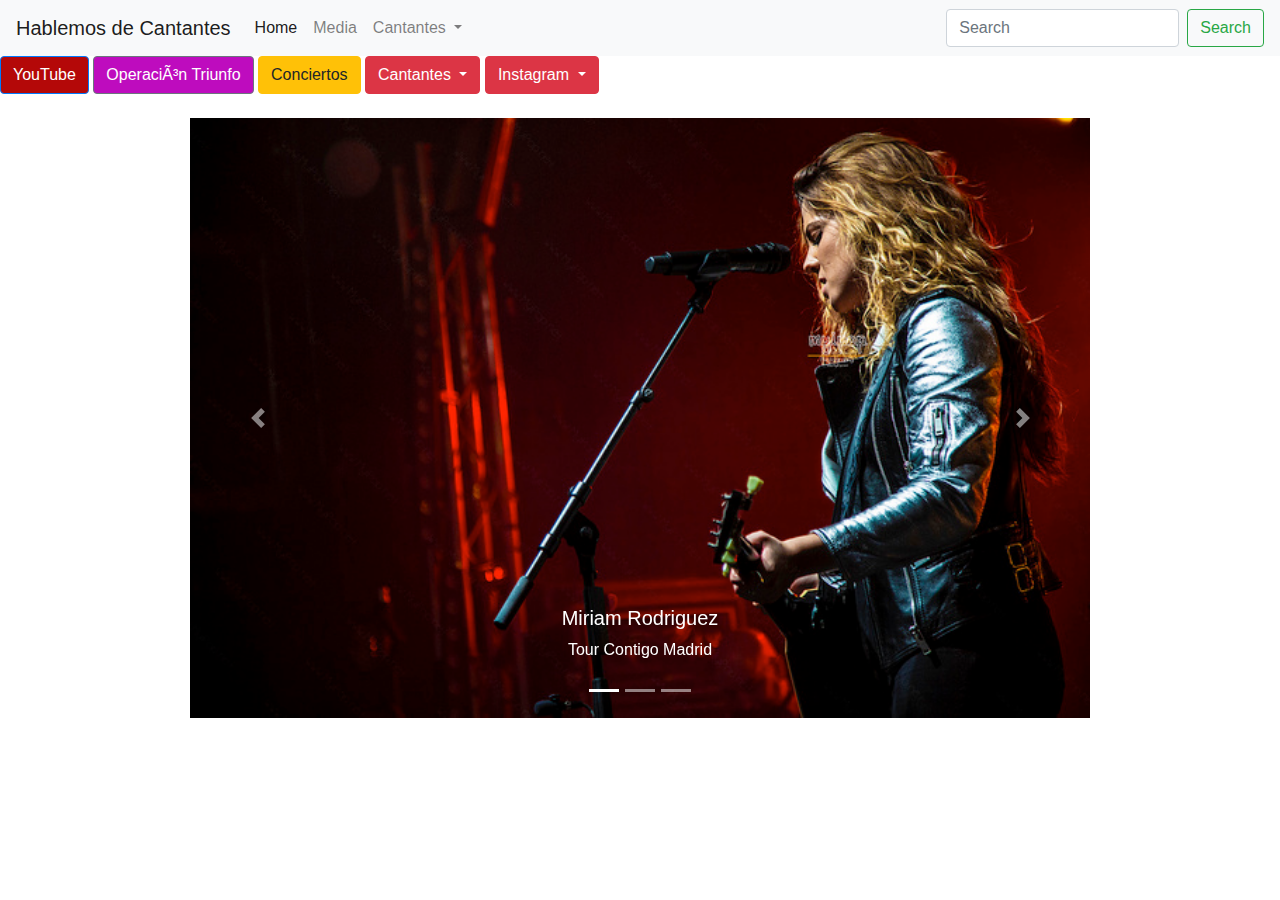
<file: index.html>
<!DOCTYPE html>
<html lang="es">
    <head>
            <link rel="stylesheet" href="https://stackpath.bootstrapcdn.com/bootstrap/4.3.1/css/bootstrap.min.css" integrity="sha384-ggOyR0iXCbMQv3Xipma34MD+dH/1fQ784/j6cY/iJTQUOhcWr7x9JvoRxT2MZw1T" crossorigin="anonymous">
            <script src="https://code.jquery.com/jquery-3.3.1.slim.min.js" integrity="sha384-q8i/X+965DzO0rT7abK41JStQIAqVgRVzpbzo5smXKp4YfRvH+8abtTE1Pi6jizo" crossorigin="anonymous"></script>
            <script src="https://cdnjs.cloudflare.com/ajax/libs/popper.js/1.14.7/umd/popper.min.js" integrity="sha384-UO2eT0CpHqdSJQ6hJty5KVphtPhzWj9WO1clHTMGa3JDZwrnQq4sF86dIHNDz0W1" crossorigin="anonymous"></script>
            <script src="https://stackpath.bootstrapcdn.com/bootstrap/4.3.1/js/bootstrap.min.js" integrity="sha384-JjSmVgyd0p3pXB1rRibZUAYoIIy6OrQ6VrjIEaFf/nJGzIxFDsf4x0xIM+B07jRM" crossorigin="anonymous"></script>
            <!---tildes--->
        <meta http-equiv="content-type content=text/html";jcharset="UTF-8"/>
        <title>Hablemos de Cantantes</title>
        <!--CSS-->
        <link rel="stylesheet" href="style.css"/>
    </head>
    <body class="fondo">
            <!--menú-->
            <nav class="navbar navbar-expand-lg navbar-light bg-light">
                    <a class="navbar-brand" href="index.html">Hablemos de Cantantes</a>
                    <button class="navbar-toggler" type="button" data-toggle="collapse" data-target="#navbarSupportedContent" aria-controls="navbarSupportedContent" aria-expanded="false" aria-label="Toggle navigation">
                      <span class="navbar-toggler-icon"></span>
                    </button>
                  
                    <div class="collapse navbar-collapse" id="navbarSupportedContent">
                      <ul class="navbar-nav mr-auto">
                        <li class="nav-item active">
                          <a class="nav-link" href="index.html">Home <span class="sr-only">(current)</span></a>
                        </li>
                        <li class="nav-item">
                          <a class="nav-link" href="media.html">Media</a>
                        </li>
                        <li class="nav-item dropdown">
                          <a class="nav-link dropdown-toggle" href="#" id="navbarDropdown" role="button" data-toggle="dropdown" aria-haspopup="true" aria-expanded="false">
                            Cantantes
                          </a>
                          <div class="dropdown-menu" aria-labelledby="navbarDropdown">
                            <a class="dropdown-item" href="billieeilish.html">Billie Eilish</a>
                            <a class="dropdown-item" href="miriam.html">Miriam Rodriguez</a>
                            <a class="dropdown-item" href="natalialacunza.html">Natalia Lacunza</a>
                          </div>
                        </li>
                        <li class="nav-item">
                          <a class="nav-link disabled" href="#" tabindex="-1" aria-disabled="true"></a>
                        </li>
                      </ul>
                      <form class="form-inline my-2 my-lg-0">
                        <input class="form-control mr-sm-2" type="search" placeholder="Search" aria-label="Search">
                        <button class="btn btn-outline-success my-2 my-sm-0" type="submit">Search</button>
                      </form>
                    </div>
                  </nav>

                <!--botones-->
                <a href="https://www.youtube.com/?gl=ES&hl=es" class="btn btn-primary">YouTube</a>
                <a href="https://www.youtube.com/channel/UCc1sAhdaLjfJi11X1awO-yg" class="btn btn-secondary">Operación Triunfo</a>
                <a href="conciertos.html"  class="btn btn-warning">Conciertos</a>
                <!-- Example single danger button -->
                <div class="btn-group">
                        <button type="button" class="btn btn-danger dropdown-toggle" data-toggle="dropdown" aria-haspopup="true" aria-expanded="false">
                          Cantantes
                        </button>
                        <div class="dropdown-menu">
                          <a class="dropdown-item" href="billieeilish.html">Billie Eilish</a>
                          <a class="dropdown-item" href="miriam.html">Miriam Rodriguez</a>
                          <a class="dropdown-item" href="natalialacunza.html">Natalia Lacunza</a>
                        </div>
                      </div>
                <!-- Example single danger button -->
                <div class="btn-group">
                  <button type="button" class="btn btn-danger dropdown-toggle" data-toggle="dropdown" aria-haspopup="true" aria-expanded="false">
                  Instagram
                  </button>
                  <div class="dropdown-menu">
                    <a class="dropdown-item" href="https://www.instagram.com/billieeilish/">Billie Eilish</a>
                    <a class="dropdown-item" href="https://www.instagram.com/miriamrmusic_/?hl=es">Miriam Rodriguez</a>
                    <a class="dropdown-item" href="https://www.instagram.com/natalia.ot2018/?hl=es">Natalia Lacunza</a>
                  </div>
                </div>
                <br>
                <br>        
                <!--carrusel-->
                </div>
                <div class="bd-example">
                        <div id="carouselExampleCaptions" class="carousel slide" data-ride="carousel">
                          <ol class="carousel-indicators">
                            <li data-target="#carouselExampleCaptions" data-slide-to="0" class="active"></li>
                            <li data-target="#carouselExampleCaptions" data-slide-to="1"></li>
                            <li data-target="#carouselExampleCaptions" data-slide-to="2"></li>
                          </ol>
                          <div class="carousel-inner">
                            <div class="carousel-item active">
                              <img src="Guitarra.jpg" class="d-block w-100" alt="Miriam">
                              <div class="carousel-caption d-none d-md-block">
                                <h5>Miriam Rodriguez</h5>
                                <p>Tour Contigo Madrid</p>
                              </div>
                            </div>
                            <div class="carousel-item">
                              <img src="Billie3.jpg" class="d-block w-100" alt="billie">
                              <div class="carousel-caption d-none d-md-block">
                                <h5>Billie Eilish</h5>
                                <p>Festival Coachella 2019</p>
                              </div>
                            </div>
                            <div class="carousel-item">
                              <img src="Natalia.jpg" class="d-block w-100" alt="Natalia">
                              <div class="carousel-caption d-none d-md-block">
                                <h5>Natalia Lacunza</h5>
                                <p>Operación Triunfo "Bang Bang" Gala 11</p>
                              </div>
                            </div>
                          </div>
                          <a class="carousel-control-prev" href="#carouselExampleCaptions" role="button" data-slide="prev">
                            <span class="carousel-control-prev-icon" aria-hidden="true"></span>
                            <span class="sr-only">Previous</span>
                          </a>
                          <a class="carousel-control-next" href="#carouselExampleCaptions" role="button" data-slide="next">
                            <span class="carousel-control-next-icon" aria-hidden="true"></span>
                            <span class="sr-only">Next</span>
                          </a>
                        </div>
                      </div>
                
                      </div>
            </body>
</html>
</file>
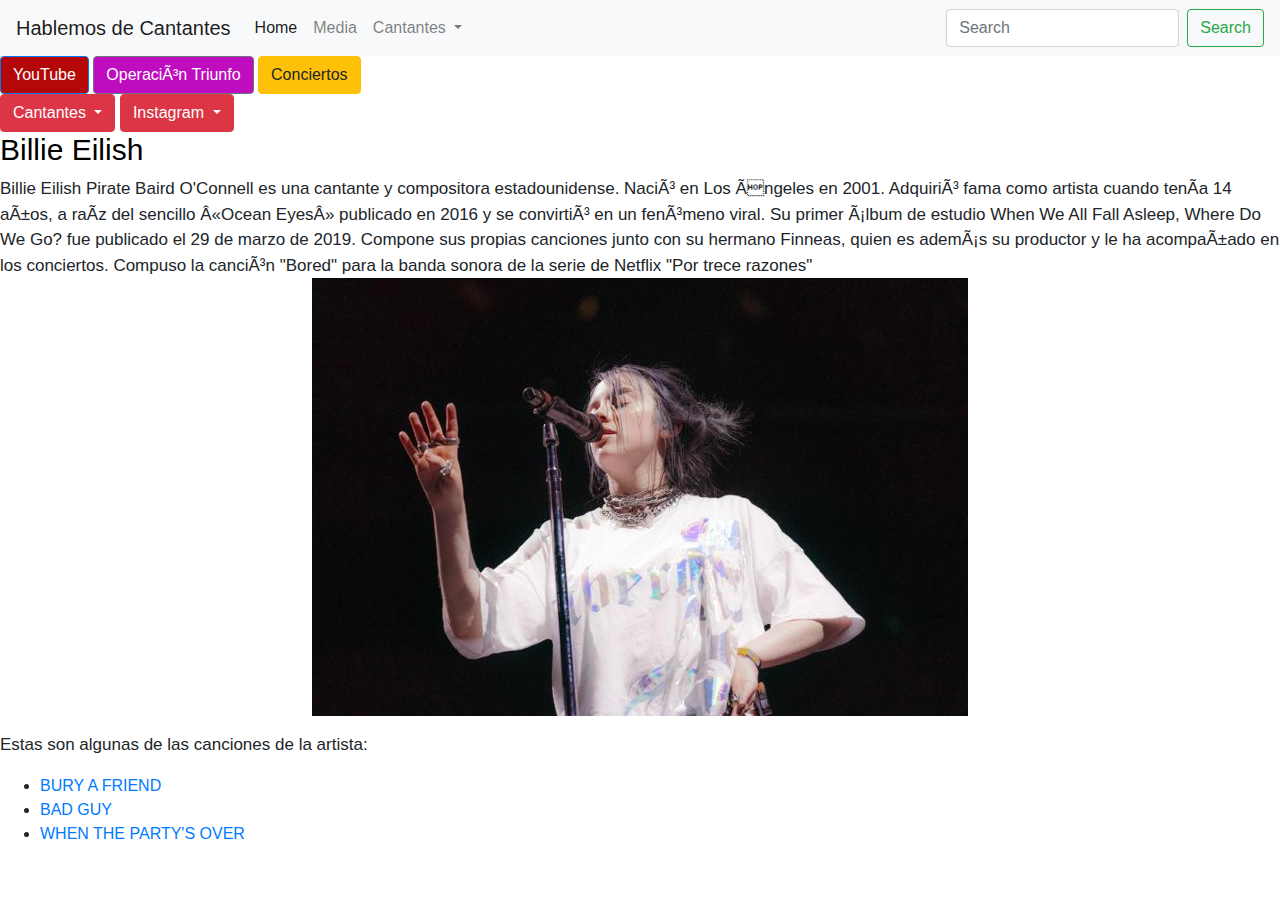
<file: billie.html>
<!DOCTYPE html>
<html lang="es">
    <head>
            <link rel="stylesheet" href="https://stackpath.bootstrapcdn.com/bootstrap/4.3.1/css/bootstrap.min.css" integrity="sha384-ggOyR0iXCbMQv3Xipma34MD+dH/1fQ784/j6cY/iJTQUOhcWr7x9JvoRxT2MZw1T" crossorigin="anonymous">
            <script src="https://code.jquery.com/jquery-3.3.1.slim.min.js" integrity="sha384-q8i/X+965DzO0rT7abK41JStQIAqVgRVzpbzo5smXKp4YfRvH+8abtTE1Pi6jizo" crossorigin="anonymous"></script>
            <script src="https://cdnjs.cloudflare.com/ajax/libs/popper.js/1.14.7/umd/popper.min.js" integrity="sha384-UO2eT0CpHqdSJQ6hJty5KVphtPhzWj9WO1clHTMGa3JDZwrnQq4sF86dIHNDz0W1" crossorigin="anonymous"></script>
            <script src="https://stackpath.bootstrapcdn.com/bootstrap/4.3.1/js/bootstrap.min.js" integrity="sha384-JjSmVgyd0p3pXB1rRibZUAYoIIy6OrQ6VrjIEaFf/nJGzIxFDsf4x0xIM+B07jRM" crossorigin="anonymous"></script>
            <!---tildes--->
        <meta http-equiv="content-type content=text/html";jcharset="UTF-8"/>
        <title>Hablemos de Cantantes</title>
        <!--CSS-->
        <link rel="stylesheet" href="style.css"/>
    </head>
    <body class="fondo">
            <nav class="navbar navbar-expand-lg navbar-light bg-light">
                    <a class="navbar-brand" href="index.html">Hablemos de Cantantes</a>
                    <button class="navbar-toggler" type="button" data-toggle="collapse" data-target="#navbarSupportedContent" aria-controls="navbarSupportedContent" aria-expanded="false" aria-label="Toggle navigation">
                      <span class="navbar-toggler-icon"></span>
                    </button>
                  
                    <div class="collapse navbar-collapse" id="navbarSupportedContent">
                      <ul class="navbar-nav mr-auto">
                        <li class="nav-item active">
                          <a class="nav-link" href="index.html">Home <span class="sr-only">(current)</span></a>
                        </li>
                        <li class="nav-item">
                          <a class="nav-link" href="media.html">Media</a>
                        </li>
                        <li class="nav-item dropdown">
                          <a class="nav-link dropdown-toggle" href="#" id="navbarDropdown" role="button" data-toggle="dropdown" aria-haspopup="true" aria-expanded="false">
                            Cantantes
                          </a>
                          <div class="dropdown-menu" aria-labelledby="navbarDropdown">
                            <a class="dropdown-item" href="billie.html">Billie Eilish</a>
                            <a class="dropdown-item" href="miriamrodriguez.html">Miriam Rodriguez</a>
                            <a class="dropdown-item" href="natalialacunza.html">Natalia Lacunza</a>
                          </div>
                        </li>
                        <li class="nav-item">
                          <a class="nav-link disabled" href="#" tabindex="-1" aria-disabled="true"></a>
                        </li>
                      </ul>
                      <form class="form-inline my-2 my-lg-0">
                        <input class="form-control mr-sm-2" type="search" placeholder="Search" aria-label="Search">
                        <button class="btn btn-outline-success my-2 my-sm-0" type="submit">Search</button>
                      </form>
                    </div>
                  </nav>

                <!--botones-->
                <div  class="botones">
                <a href="https://www.youtube.com/?gl=ES&hl=es" class="btn btn-primary">YouTube</a>
                <a href="https://www.youtube.com/channel/UCc1sAhdaLjfJi11X1awO-yg"class="btn btn-secondary">Operación Triunfo</a>
                <a href="conciertos.html"  class="btn btn-warning">Conciertos</a>
                </div> 
                         <!-- Example single danger button -->
<div class="btn-group">
    <button type="button" class="btn btn-danger dropdown-toggle" data-toggle="dropdown" aria-haspopup="true" aria-expanded="false">
      Cantantes
    </button>
    <div class="dropdown-menu">
      <a class="dropdown-item" href="billie.html">Billie Eilish</a>
      <a class="dropdown-item" href="miriamrodriguez.html">Miriam Rodriguez</a>
      <a class="dropdown-item" href="natalialacunza.html">Natalia Lacunza</a>
      <div class="dropdown-divider"></div>
      <a class="dropdown-item" href="#">Separated link</a>
    </div>
  </div>
                     <!-- Example single danger button -->
<div class="btn-group">
    <button type="button" class="btn btn-danger dropdown-toggle" data-toggle="dropdown" aria-haspopup="true" aria-expanded="false">
     Instagram
    </button>
    <div class="dropdown-menu">
      <a class="dropdown-item" href="https://www.instagram.com/billieeilish/">Billie Eilish</a>
      <a class="dropdown-item" href="https://www.instagram.com/miriamrmusic_/?hl=es">Miriam Rodriguez</a>
      <a class="dropdown-item" href="https://www.instagram.com/natalia.ot2018/?hl=es">Natalia Lacunza</a>
      <div class="dropdown-divider"></div>
      <a class="dropdown-item" href="#">Separated link</a>
    </div>
  </div>
                
        <!--subtítulo-->
        <h2 id="nombreb">Billie Eilish</h2>
        <p id="biografiab">Billie Eilish Pirate Baird O'Connell es una cantante y compositora estadounidense. Nació en Los Ángeles en 2001. Adquirió fama como artista cuando tenía 14 años, a raíz del sencillo «Ocean Eyes» publicado en 2016 y se convirtió en un fenómeno viral. Su primer álbum de estudio When We All Fall Asleep, Where Do We Go? fue publicado el 29 de marzo de 2019. Compone sus propias canciones junto con su hermano Finneas, quien es además su productor y le ha acompañado en los conciertos. Compuso la canción "Bored" para la banda sonora de la serie de Netflix "Por trece razones"
        <img id="fotob" src= "Billie3.jpg" alt= "foto">
        <!--texto-->
        <p id="textob"> Estas son algunas de las canciones de la artista:</p>
        <!--lista y enlaces-->
        <div class="listab">
            <ul> 
                <li><a href="https://www.youtube.com/watch?v=HUHC9tYz8ik">BURY A FRIEND</a></li>
                <li><a href="https://www.youtube.com/watch?v=DyDfgMOUjCI">BAD GUY</a></li>
                <li><a href="https://www.youtube.com/watch?v=pbMwTqkKSps">WHEN THE PARTY'S OVER</a></li>
            </ul>
            </div>
        
        
    </body>
</html>
</file>
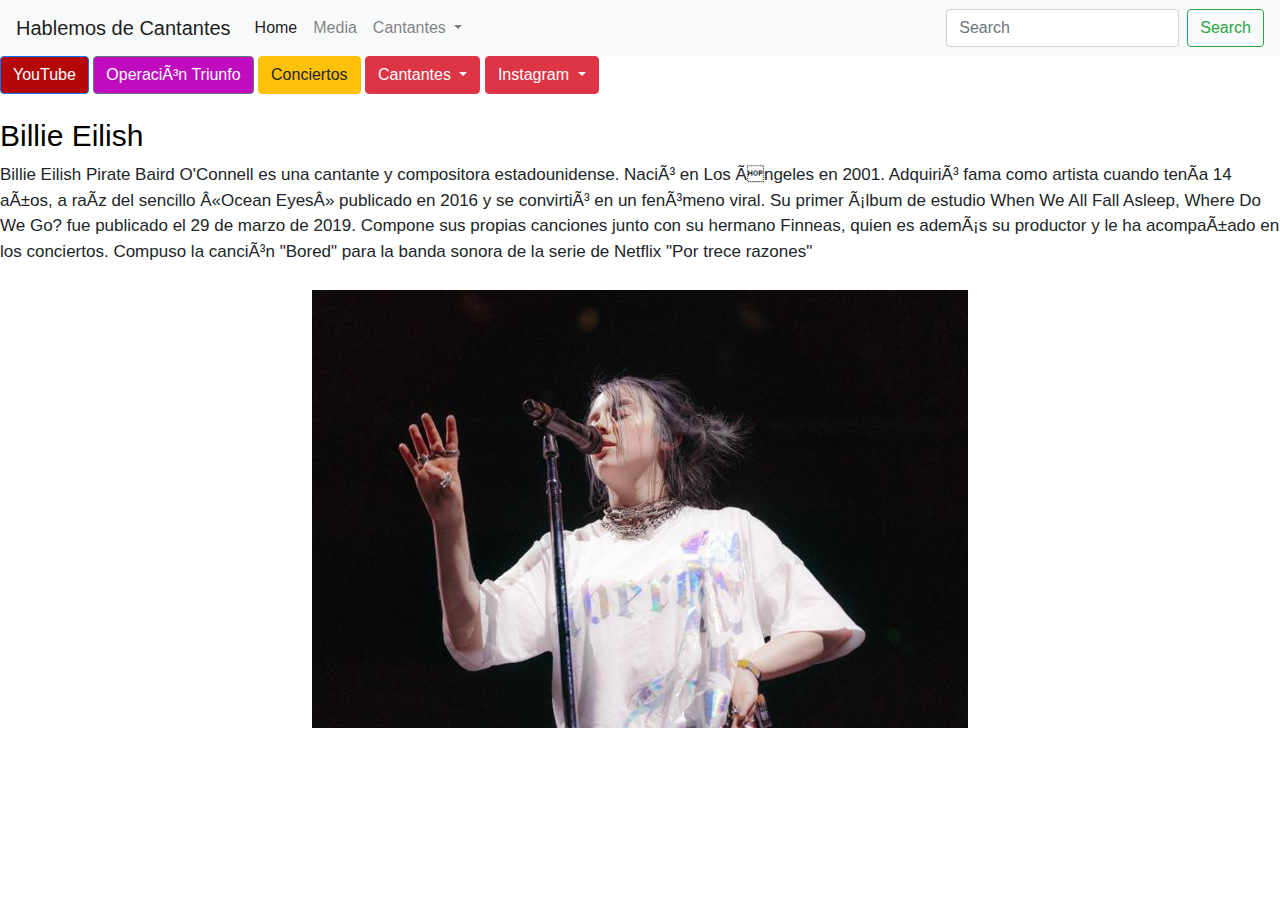
<file: billieeilish.html>
<!DOCTYPE html>
<html lang="es">
    <head>
            <link rel="stylesheet" href="https://stackpath.bootstrapcdn.com/bootstrap/4.3.1/css/bootstrap.min.css" integrity="sha384-ggOyR0iXCbMQv3Xipma34MD+dH/1fQ784/j6cY/iJTQUOhcWr7x9JvoRxT2MZw1T" crossorigin="anonymous">
            <script src="https://code.jquery.com/jquery-3.3.1.slim.min.js" integrity="sha384-q8i/X+965DzO0rT7abK41JStQIAqVgRVzpbzo5smXKp4YfRvH+8abtTE1Pi6jizo" crossorigin="anonymous"></script>
            <script src="https://cdnjs.cloudflare.com/ajax/libs/popper.js/1.14.7/umd/popper.min.js" integrity="sha384-UO2eT0CpHqdSJQ6hJty5KVphtPhzWj9WO1clHTMGa3JDZwrnQq4sF86dIHNDz0W1" crossorigin="anonymous"></script>
            <script src="https://stackpath.bootstrapcdn.com/bootstrap/4.3.1/js/bootstrap.min.js" integrity="sha384-JjSmVgyd0p3pXB1rRibZUAYoIIy6OrQ6VrjIEaFf/nJGzIxFDsf4x0xIM+B07jRM" crossorigin="anonymous"></script>
            <!---tildes--->
        <meta http-equiv="content-type content=text/html";jcharset="UTF-8"/>
        <title>Hablemos de Cantantes</title>
        <!--CSS-->
        <link rel="stylesheet" href="style.css"/>
    </head>
    <body class="fondo">
            <!--menú-->
            <nav class="navbar navbar-expand-lg navbar-light bg-light">
                    <a class="navbar-brand" href="index.html">Hablemos de Cantantes</a>
                    <button class="navbar-toggler" type="button" data-toggle="collapse" data-target="#navbarSupportedContent" aria-controls="navbarSupportedContent" aria-expanded="false" aria-label="Toggle navigation">
                      <span class="navbar-toggler-icon"></span>
                    </button>
                  
                    <div class="collapse navbar-collapse" id="navbarSupportedContent">
                      <ul class="navbar-nav mr-auto">
                        <li class="nav-item active">
                          <a class="nav-link" href="index.html">Home <span class="sr-only">(current)</span></a>
                        </li>
                        <li class="nav-item">
                          <a class="nav-link" href="media.html">Media</a>
                        </li>
                        <li class="nav-item dropdown">
                          <a class="nav-link dropdown-toggle" href="#" id="navbarDropdown" role="button" data-toggle="dropdown" aria-haspopup="true" aria-expanded="false">
                            Cantantes
                          </a>
                          <div class="dropdown-menu" aria-labelledby="navbarDropdown">
                            <a class="dropdown-item" href="billieeilish.html">Billie Eilish</a>
                            <a class="dropdown-item" href="miriam.html">Miriam Rodriguez</a>
                            <a class="dropdown-item" href="natalialacunza.html">Natalia Lacunza</a>
                          </div>
                        </li>
                        <li class="nav-item">
                          <a class="nav-link disabled" href="#" tabindex="-1" aria-disabled="true"></a>
                        </li>
                      </ul>
                      <form class="form-inline my-2 my-lg-0">
                        <input class="form-control mr-sm-2" type="search" placeholder="Search" aria-label="Search">
                        <button class="btn btn-outline-success my-2 my-sm-0" type="submit">Search</button>
                      </form>
                    </div>
                  </nav>

                <!--botones-->
                <a href="https://www.youtube.com/?gl=ES&hl=es" class="btn btn-primary">YouTube</a>
                <a href="https://www.youtube.com/channel/UCc1sAhdaLjfJi11X1awO-yg" class="btn btn-secondary">Operación Triunfo</a>
                <a href="conciertos.html"  class="btn btn-warning">Conciertos</a>
                <!-- Example single danger button -->
                <div class="btn-group">
                        <button type="button" class="btn btn-danger dropdown-toggle" data-toggle="dropdown" aria-haspopup="true" aria-expanded="false">
                          Cantantes
                        </button>
                        <div class="dropdown-menu">
                          <a class="dropdown-item" href="billieeilish.html">Billie Eilish</a>
                          <a class="dropdown-item" href="miriam.html">Miriam Rodriguez</a>
                          <a class="dropdown-item" href="natalialacunza.html">Natalia Lacunza</a>
                        </div>
                      </div>
                      <!-- Example single danger button -->
                <div class="btn-group">
                        <button type="button" class="btn btn-danger dropdown-toggle" data-toggle="dropdown" aria-haspopup="true" aria-expanded="false">
                        Instagram
                        </button>
                        <div class="dropdown-menu">
                          <a class="dropdown-item" href="https://www.instagram.com/billieeilish/">Billie Eilish</a>
                          <a class="dropdown-item" href="https://www.instagram.com/miriamrmusic_/?hl=es">Miriam Rodriguez</a>
                          <a class="dropdown-item" href="https://www.instagram.com/natalia.ot2018/?hl=es">Natalia Lacunza</a>
                        </div>
                      </div>
                      <br>
                      <br>
        <!--subtítulo-->
        <h2 id="nombreb">Billie Eilish</h2>
        <p id="biografiab">Billie Eilish Pirate Baird O'Connell es una cantante y compositora estadounidense. Nació en Los Ángeles en 2001. Adquirió fama como artista cuando tenía 14 años, a raíz del sencillo «Ocean Eyes» publicado en 2016 y se convirtió en un fenómeno viral. Su primer álbum de estudio When We All Fall Asleep, Where Do We Go? fue publicado el 29 de marzo de 2019. Compone sus propias canciones junto con su hermano Finneas, quien es además su productor y le ha acompañado en los conciertos. Compuso la canción "Bored" para la banda sonora de la serie de Netflix "Por trece razones"
        <br>
        <br>
          <img id="fotob" src= "Billie3.jpg" alt= "foto">
      
       
       
                
                
                      </div>
            </body>
</html>
</file>
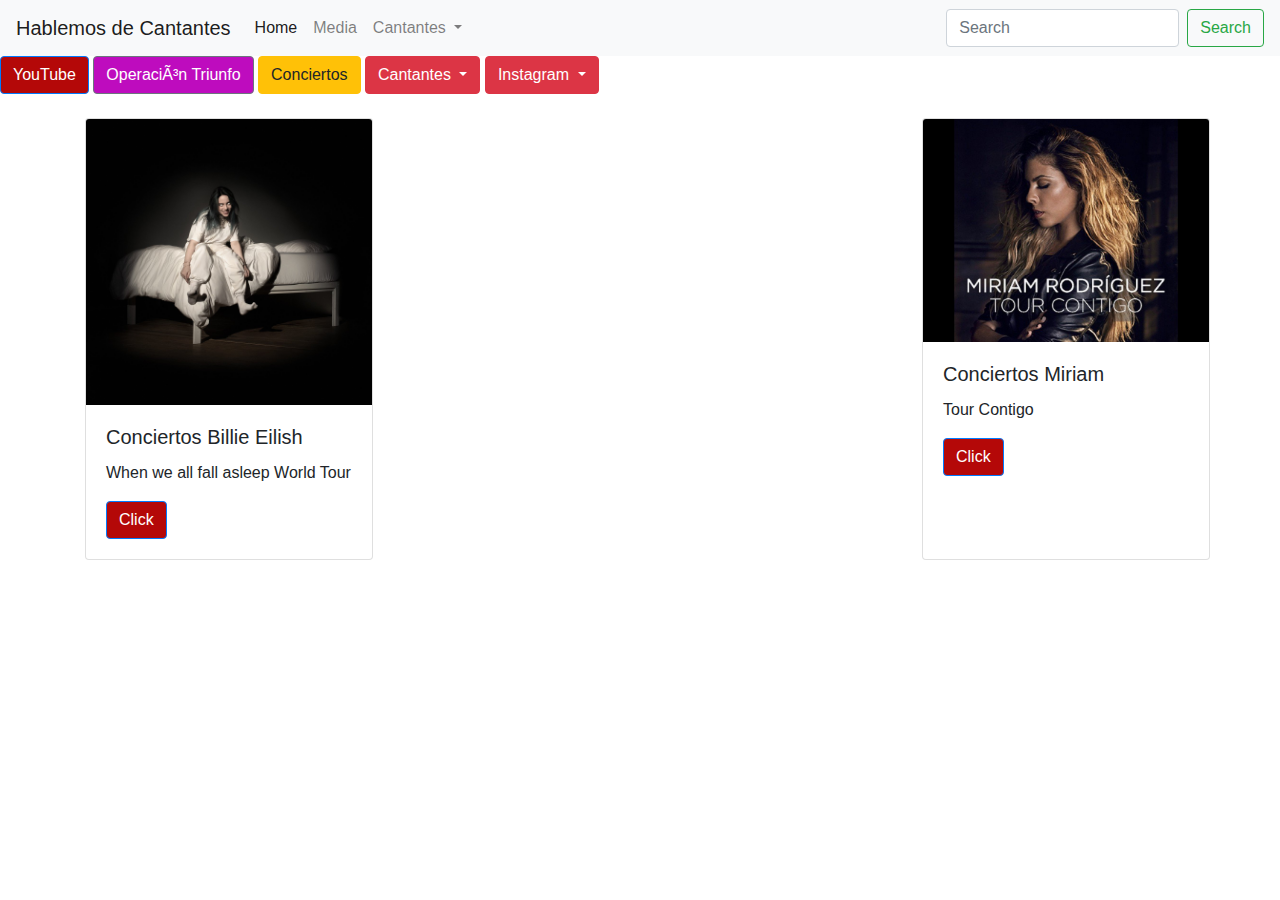
<file: conciertos.html>
<!DOCTYPE html>
<html lang="es">
    <head>
            <link rel="stylesheet" href="https://stackpath.bootstrapcdn.com/bootstrap/4.3.1/css/bootstrap.min.css" integrity="sha384-ggOyR0iXCbMQv3Xipma34MD+dH/1fQ784/j6cY/iJTQUOhcWr7x9JvoRxT2MZw1T" crossorigin="anonymous">
            <script src="https://code.jquery.com/jquery-3.3.1.slim.min.js" integrity="sha384-q8i/X+965DzO0rT7abK41JStQIAqVgRVzpbzo5smXKp4YfRvH+8abtTE1Pi6jizo" crossorigin="anonymous"></script>
            <script src="https://cdnjs.cloudflare.com/ajax/libs/popper.js/1.14.7/umd/popper.min.js" integrity="sha384-UO2eT0CpHqdSJQ6hJty5KVphtPhzWj9WO1clHTMGa3JDZwrnQq4sF86dIHNDz0W1" crossorigin="anonymous"></script>
            <script src="https://stackpath.bootstrapcdn.com/bootstrap/4.3.1/js/bootstrap.min.js" integrity="sha384-JjSmVgyd0p3pXB1rRibZUAYoIIy6OrQ6VrjIEaFf/nJGzIxFDsf4x0xIM+B07jRM" crossorigin="anonymous"></script>
            <!---tildes--->
        <meta http-equiv="content-type content=text/html";jcharset="UTF-8"/>
        <title>Hablemos de Cantantes</title>
        <!--CSS-->
        <link rel="stylesheet" href="style.css"/>
    </head>
    <body class="fondo">
            <!--menú-->
            <nav class="navbar navbar-expand-lg navbar-light bg-light">
                    <a class="navbar-brand" href="index.html">Hablemos de Cantantes</a>
                    <button class="navbar-toggler" type="button" data-toggle="collapse" data-target="#navbarSupportedContent" aria-controls="navbarSupportedContent" aria-expanded="false" aria-label="Toggle navigation">
                      <span class="navbar-toggler-icon"></span>
                    </button>
                  
                    <div class="collapse navbar-collapse" id="navbarSupportedContent">
                      <ul class="navbar-nav mr-auto">
                        <li class="nav-item active">
                          <a class="nav-link" href="index.html">Home <span class="sr-only">(current)</span></a>
                        </li>
                        <li class="nav-item">
                          <a class="nav-link" href="media.html">Media</a>
                        </li>
                        <li class="nav-item dropdown">
                          <a class="nav-link dropdown-toggle" href="#" id="navbarDropdown" role="button" data-toggle="dropdown" aria-haspopup="true" aria-expanded="false">
                            Cantantes
                          </a>
                          <div class="dropdown-menu" aria-labelledby="navbarDropdown">
                            <a class="dropdown-item" href="billieeilish.html">Billie Eilish</a>
                            <a class="dropdown-item" href="miriam.html">Miriam Rodriguez</a>
                            <a class="dropdown-item" href="natalialacunza.html">Natalia Lacunza</a>
                          </div>
                        </li>
                        <li class="nav-item">
                          <a class="nav-link disabled" href="#" tabindex="-1" aria-disabled="true"></a>
                        </li>
                      </ul>
                      <form class="form-inline my-2 my-lg-0">
                        <input class="form-control mr-sm-2" type="search" placeholder="Search" aria-label="Search">
                        <button class="btn btn-outline-success my-2 my-sm-0" type="submit">Search</button>
                      </form>
                    </div>
                  </nav>

                <!--botones-->
                <a href="https://www.youtube.com/?gl=ES&hl=es" class="btn btn-primary">YouTube</a>
                <a href="https://www.youtube.com/channel/UCc1sAhdaLjfJi11X1awO-yg" class="btn btn-secondary">Operación Triunfo</a>
                <a href="conciertos.html"  class="btn btn-warning">Conciertos</a>
                <!-- Example single danger button -->
                <div class="btn-group">
                        <button type="button" class="btn btn-danger dropdown-toggle" data-toggle="dropdown" aria-haspopup="true" aria-expanded="false">
                          Cantantes
                        </button>
                        <div class="dropdown-menu">
                          <a class="dropdown-item" href="billieeilish.html">Billie Eilish</a>
                          <a class="dropdown-item" href="miriam.html">Miriam Rodriguez</a>
                          <a class="dropdown-item" href="natalialacunza.html">Natalia Lacunza</a>
                        </div>
                      </div>
                <!-- Example single danger button -->
                <div class="btn-group">
                        <button type="button" class="btn btn-danger dropdown-toggle" data-toggle="dropdown" aria-haspopup="true" aria-expanded="false">
                        Instagram
                        </button>
                        <div class="dropdown-menu">
                          <a class="dropdown-item" href="https://www.instagram.com/billieeilish/">Billie Eilish</a>
                          <a class="dropdown-item" href="https://www.instagram.com/miriamrmusic_/?hl=es">Miriam Rodriguez</a>
                          <a class="dropdown-item" href="https://www.instagram.com/natalia.ot2018/?hl=es">Natalia Lacunza</a>
                        </div>
                      </div>
         
      <br>
      <br>

      <div class="container">
          <div class="row">

        <div class="col">
          <!--cardBillie-->
          <div class="card" style="width: 18rem;">
            <img src="conciertobillie.jpg" class="card-img-top" alt="Billie Eilish">
            <div class="card-body">
              <h5 class="card-title">Conciertos Billie Eilish</h5>
              <p class="card-text">When we all fall asleep World Tour</p>
              <a href="https://www.stubhub.es/entradas-billie-eilish/performer/100271552/" class="btn btn-primary">Click</a>
            </div>
          </div>
        </div>

        <div class="col"></div>
          <!--cardMiriam-->
          <div class="card" style="width: 18rem;">
              <img src="contigo.jpg" class="card-img-top" alt="Miriam Rodriguez">
              <div class="card-body">
                <h5 class="card-title">Conciertos Miriam</h5>
                <p class="card-text">Tour Contigo</p>
                <a href="#" class="btn btn-primary">Click</a>
              </div>
            </div>
        </div>
            </body>
</html>
</file>
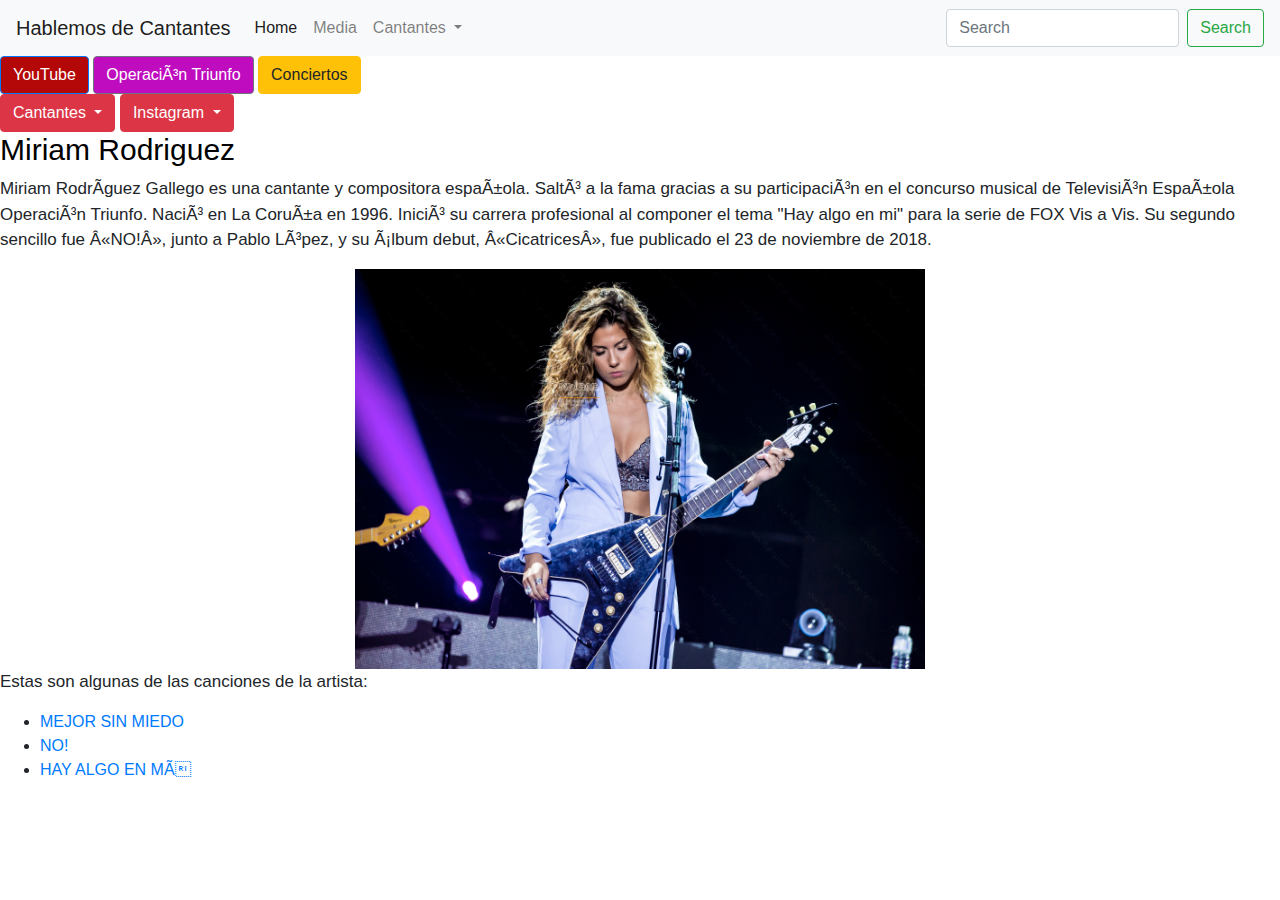
<file: guitarricadelafuente.html>
<!DOCTYPE html>
<html lang="es">
    <head>
            <link rel="stylesheet" href="https://stackpath.bootstrapcdn.com/bootstrap/4.3.1/css/bootstrap.min.css" integrity="sha384-ggOyR0iXCbMQv3Xipma34MD+dH/1fQ784/j6cY/iJTQUOhcWr7x9JvoRxT2MZw1T" crossorigin="anonymous">
            <script src="https://code.jquery.com/jquery-3.3.1.slim.min.js" integrity="sha384-q8i/X+965DzO0rT7abK41JStQIAqVgRVzpbzo5smXKp4YfRvH+8abtTE1Pi6jizo" crossorigin="anonymous"></script>
            <script src="https://cdnjs.cloudflare.com/ajax/libs/popper.js/1.14.7/umd/popper.min.js" integrity="sha384-UO2eT0CpHqdSJQ6hJty5KVphtPhzWj9WO1clHTMGa3JDZwrnQq4sF86dIHNDz0W1" crossorigin="anonymous"></script>
            <script src="https://stackpath.bootstrapcdn.com/bootstrap/4.3.1/js/bootstrap.min.js" integrity="sha384-JjSmVgyd0p3pXB1rRibZUAYoIIy6OrQ6VrjIEaFf/nJGzIxFDsf4x0xIM+B07jRM" crossorigin="anonymous"></script>
            <!---tildes--->
        <meta http-equiv="content-type content=text/html";jcharset="UTF-8"/>
        <title>Hablemos de Cantantes</title>
        <!--CSS-->
        <link rel="stylesheet" href="style.css"/>
    </head>
    <body class="fondo">
          <nav class="navbar navbar-expand-lg navbar-light bg-light">
            <a class="navbar-brand" href="index.html"> Hablemos de Cantantes</a>
            <button class="navbar-toggler" type="button" data-toggle="collapse" data-target="#navbarSupportedContent" aria-controls="navbarSupportedContent" aria-expanded="false" aria-label="Toggle navigation">
              <span class="navbar-toggler-icon"></span>
            </button>
          
            <div class="collapse navbar-collapse" id="navbarSupportedContent">
              <ul class="navbar-nav mr-auto">
                <li class="nav-item active">
                  <a class="nav-link" href="index.html">Home <span class="sr-only">(current)</span></a>
                </li>
                <li class="nav-item">
                  <a class="nav-link" href="media.html">Media</a>
                </li>
                <li class="nav-item dropdown">
                  <a class="nav-link dropdown-toggle" href="#" id="navbarDropdown" role="button" data-toggle="dropdown" aria-haspopup="true" aria-expanded="false">
                    Cantantes
                  </a>
                  <div class="dropdown-menu" aria-labelledby="navbarDropdown">
                    <a class="dropdown-item" href="billie.html">Billie Eilish</a>
                    <a class="dropdown-item" href="miriamrodriguez.html">Miriam Rodriguez</a>
                    <a class="dropdown-item" href="natalialacunza.html">Natalia Lacunza</a>
                  </div>
                </li>
                <li class="nav-item">
                  <a class="nav-link disabled" href="#" tabindex="-1" aria-disabled="true"></a>
                </li>
              </ul>
              <form class="form-inline my-2 my-lg-0">
                <input class="form-control mr-sm-2" type="search" placeholder="Search" aria-label="Search">
                <button class="btn btn-outline-success my-2 my-sm-0" type="submit">Search</button>
              </form>
            </div>
          </nav>
                <!--botones-->
                <div class="botones">
                <a href="https://www.youtube.com/?gl=ES&hl=es" class="btn btn-primary">YouTube</a>
                <a href="https://www.youtube.com/channel/UCc1sAhdaLjfJi11X1awO-yg"class="btn btn-secondary">Operación Triunfo</a>
                <a href="conciertos.html"  class="btn btn-warning">Conciertos</a>
                </div>
                <!-- Example single danger button -->
                <div class="btn-group">
                    <button type="button" class="btn btn-danger dropdown-toggle" data-toggle="dropdown" aria-haspopup="true" aria-expanded="false">
                      Cantantes
                    </button>
                    <div class="dropdown-menu">
                      <a class="dropdown-item" href="billie.html">Billie Eilish</a>
                      <a class="dropdown-item" href="miriamrodriguez.html">Miriam Rodriguez</a>
                      <a class="dropdown-item" href="natalialacunza.html">Natalia Lacunza</a>
                      <div class="dropdown-divider"></div>
                      <a class="dropdown-item" href="#">Separated link</a>
                    </div>
                  </div>
                   <!-- Example single danger button -->
                <div class="btn-group">
                 <button type="button" class="btn btn-danger dropdown-toggle" data-toggle="dropdown" aria-haspopup="true" aria-expanded="false">
                   Instagram
                  </button>
                   <div class="dropdown-menu">
                 <a class="dropdown-item" href="https://www.instagram.com/billieeilish/">Billie Eilish</a>
                 <a class="dropdown-item" href="https://www.instagram.com/miriamrmusic_/?hl=es">Miriam Rodriguez</a>
                <a class="dropdown-item" href="https://www.instagram.com/natalia.ot2018/?hl=es">Natalia Lacunza</a>
               <div class="dropdown-divider"></div>
                 <a class="dropdown-item" href="#">Separated link</a>
                </div>
                </div>
        <!--subtítulo-->
        <h2 id="nombrem">Miriam Rodriguez</h2>
        <!--párrafo-->
        <p id="textom"> Miriam Rodríguez Gallego es una cantante y compositora española. Saltó a la fama gracias a su participación en el concurso musical de Televisión Española Operación Triunfo. Nació en La Coruña en 1996. Inició su carrera profesional al componer el tema "Hay algo en mi" para la serie de FOX Vis a Vis. Su segundo sencillo fue «NO!», junto a Pablo López, y su álbum debut, «Cicatrices», fue publicado el 23 de noviembre de 2018. </p>
        <!--foto-->
        <img id="fotom" src= "miriamdos.jpg" alt= "foto" width="570" height="400">
        <p id="textom"> Estas son algunas de las canciones de la artista:</p>
        <!--enlaces y listas-->
        <div class="listam">
        <ul> 
            <li><a href="https://www.youtube.com/watch?v=8rrh9ziDohA"> MEJOR SIN MIEDO</a></li>
            <li><a href="https://www.youtube.com/watch?v=K4CM5rSmV0c">NO!</a></li>
            <li><a href="https://www.youtube.com/watch?v=4VH3yW4GafQ">HAY ALGO EN MÍ</a></li>
        </ul>
        </div>
        
        
    </body>
</html>
</file>
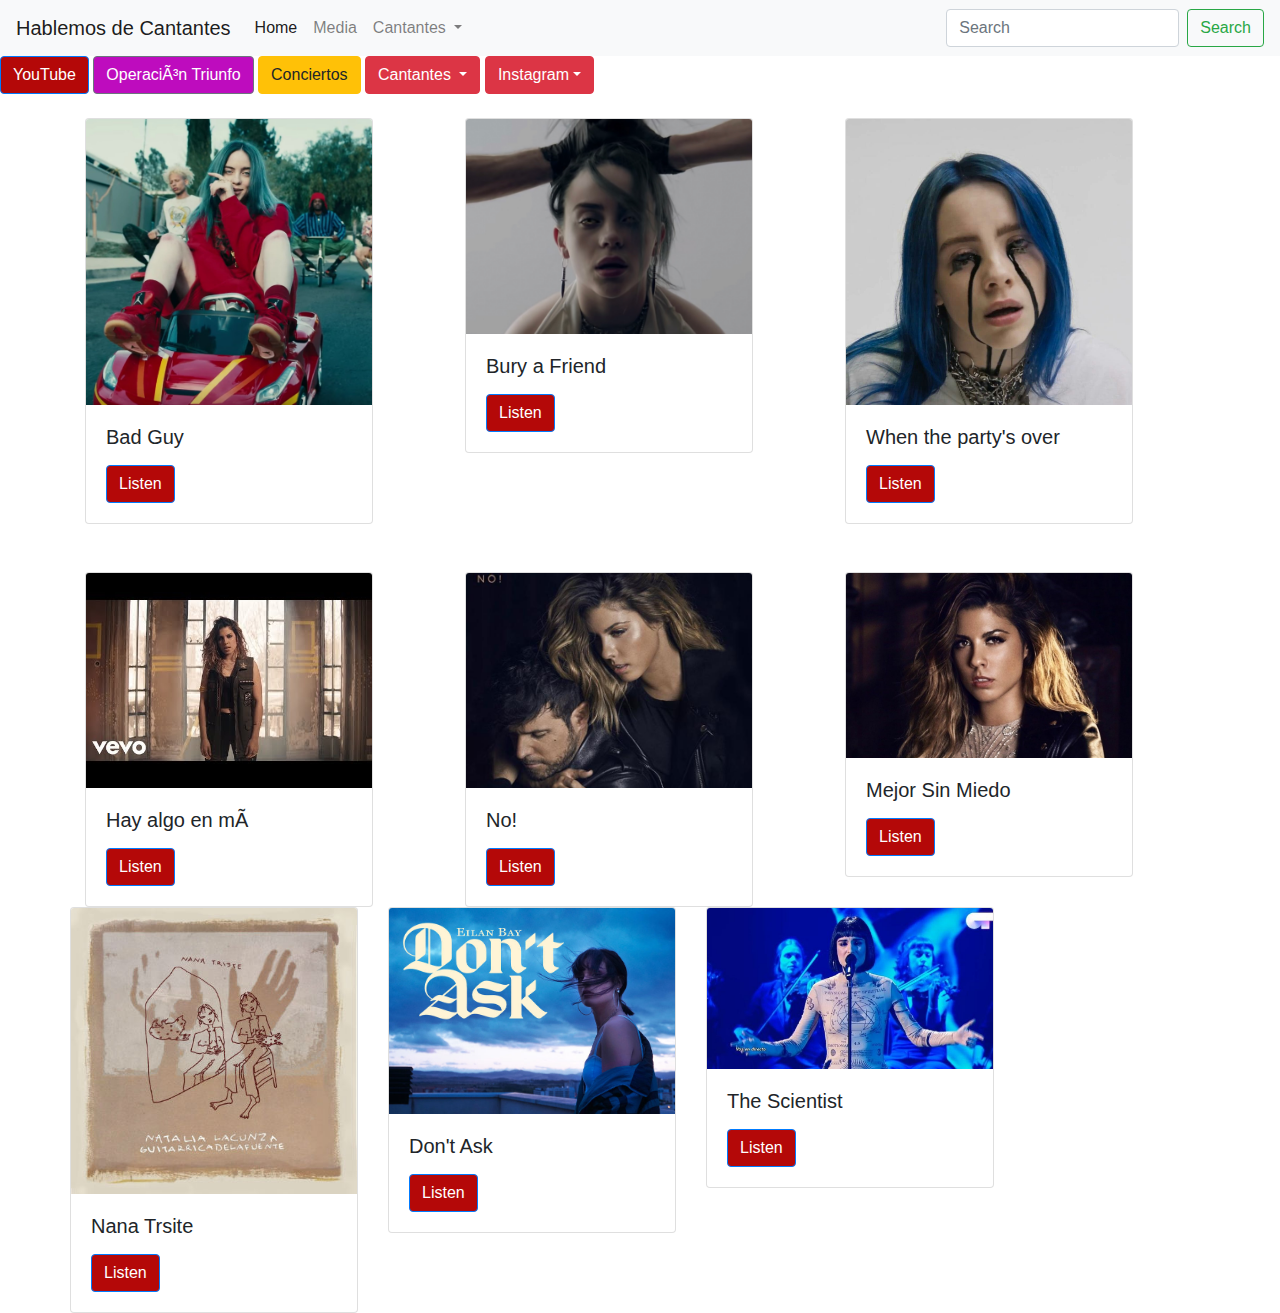
<file: media.html>
<!DOCTYPE html>
<html lang="es">
  <head>
    <link rel="stylesheet" href="https://stackpath.bootstrapcdn.com/bootstrap/4.3.1/css/bootstrap.min.css" integrity="sha384-ggOyR0iXCbMQv3Xipma34MD+dH/1fQ784/j6cY/iJTQUOhcWr7x9JvoRxT2MZw1T" crossorigin="anonymous">
    <script src="https://code.jquery.com/jquery-3.3.1.slim.min.js" integrity="sha384-q8i/X+965DzO0rT7abK41JStQIAqVgRVzpbzo5smXKp4YfRvH+8abtTE1Pi6jizo" crossorigin="anonymous"></script>
    <script src="https://cdnjs.cloudflare.com/ajax/libs/popper.js/1.14.7/umd/popper.min.js" integrity="sha384-UO2eT0CpHqdSJQ6hJty5KVphtPhzWj9WO1clHTMGa3JDZwrnQq4sF86dIHNDz0W1" crossorigin="anonymous"></script>
    <script src="https://stackpath.bootstrapcdn.com/bootstrap/4.3.1/js/bootstrap.min.js" integrity="sha384-JjSmVgyd0p3pXB1rRibZUAYoIIy6OrQ6VrjIEaFf/nJGzIxFDsf4x0xIM+B07jRM" crossorigin="anonymous"></script>
    <!---tildes--->
    <meta http-equiv="content-type content=text/html";jcharset="UTF-8"/>
    <title>Hablemos de Cantantes</title>
    <!--CSS-->
    <link rel="stylesheet" href="style.css"/>
  </head>

  <body class="fondo">
    <!--menú-->
    <nav class="navbar navbar-expand-lg navbar-light bg-light">
      <a class="navbar-brand" href="index.html">Hablemos de Cantantes</a>
      <button class="navbar-toggler" type="button" data-toggle="collapse" data-target="#navbarSupportedContent" aria-controls="navbarSupportedContent" aria-expanded="false" aria-label="Toggle navigation">
        <span class="navbar-toggler-icon"></span>
      </button>

      <div class="collapse navbar-collapse" id="navbarSupportedContent">
        <ul class="navbar-nav mr-auto">
          <li class="nav-item active">
            <a class="nav-link" href="index.html">Home <span class="sr-only">(current)</span></a>
          </li>
          <li class="nav-item">
            <a class="nav-link" href="media.html">Media</a>
          </li>
          <li class="nav-item dropdown">
            <a class="nav-link dropdown-toggle" href="#" id="navbarDropdown" role="button" data-toggle="dropdown" aria-haspopup="true" aria-expanded="false">
          Cantantes
            </a>
            <div class="dropdown-menu" aria-labelledby="navbarDropdown">
              <a class="dropdown-item" href="billieeilish.html">Billie Eilish</a>
              <a class="dropdown-item" href="miriam.html">Miriam Rodriguez</a>
              <a class="dropdown-item" href="natalialacunza.html">Natalia Lacunza</a>
            </div>
          </li>
          <li class="nav-item">
          <a class="nav-link disabled" href="media.html" tabindex="-1" aria-disabled="true"></a>
          </li>
        </ul>
        <form class="form-inline my-2 my-lg-0">
          <input class="form-control mr-sm-2" type="search" placeholder="Search" aria-label="Search">
          <button class="btn btn-outline-success my-2 my-sm-0" type="submit">Search</button>
        </form>
      </div>
    </nav>

      <!--botones-->
      <a href="https://www.youtube.com/?gl=ES&hl=es" class="btn btn-primary">YouTube</a>
      <a href="https://www.youtube.com/channel/UCc1sAhdaLjfJi11X1awO-yg" class="btn btn-secondary">Operación Triunfo</a>
      <a href="conciertos.html"  class="btn btn-warning">Conciertos</a>
      <!-- Example single danger button -->
      <div class="btn-group">
        <button type="button" class="btn btn-danger dropdown-toggle" data-toggle="dropdown" aria-haspopup="true" aria-expanded="false">
        Cantantes
        </button>
        <div class="dropdown-menu">
          <a class="dropdown-item" href="billieeilish.html">Billie Eilish</a>
          <a class="dropdown-item" href="miriam.html">Miriam Rodriguez</a>
          <a class="dropdown-item" href="natalialacunza.html">Natalia Lacunza</a>
          </div>
        </div>
        <!-- Example single danger button -->
        <div class="btn-group">
          <button type="button" class="btn btn-danger dropdown-toggle" data-toggle="dropdown" aria-haspopup="true" aria-expanded="false">Instagram</button>
          <div class="dropdown-menu">
            <a class="dropdown-item" href="https://www.instagram.com/billieeilish/">Billie Eilish</a>
            <a class="dropdown-item" href="https://www.instagram.com/miriamrmusic_/?hl=es">Miriam Rodriguez</a>
            <a class="dropdown-item" href="https://www.instagram.com/natalia.ot2018/?hl=es">Natalia Lacunza</a>
          </div>
        </div>
          <br>
          <br>
        <div class="container">
          <div class="row">

            <div class="col">
              <!--cardBillie-->
              <div class="card" style="width: 18rem;">
                <img src="bad guy.jpg" class="card-img-top" alt="Billie Eilish">
                <div class="card-body">
                  <h5 class="card-title">Bad Guy</h5>
                  <p class="card-text"></p>
                  <a href="https://www.youtube.com/watch?v=DyDfgMOUjCI" class="btn btn-primary">Listen</a>
                </div>
              </div>
            </div>

            <div class="col">
              <!--cardBillie-->
              <div class="card" style="width: 18rem;">
                <img src="friend.jpg" class="card-img-top" alt="Billie Eilish">
                <div class="card-body">
                  <h5 class="card-title">Bury a Friend</h5>
                  <p class="card-text"></p>
                  <a href="https://www.youtube.com/watch?v=HUHC9tYz8ik" class="btn btn-primary">Listen</a>
                </div>
              </div>
            </div>

            <div class="col">
              <!--cardBillie-->
              <div class="card" style="width: 18rem;">
                <img src="party.jpg" class="card-img-top" alt="Billie Eilish">
                  <div class="card-body">
                    <h5 class="card-title">When the party's over</h5>
                    <p class="card-text"></p>
                    <a href="https://www.youtube.com/watch?v=pbMwTqkKSps" class="btn btn-primary">Listen</a>
                  </div>
              </div>
            </div>

          </div>

          <br>
          <br>

          <div class="row">

            <div class="col">
              <!--cardMiriam-->
              <div class="card" style="width: 18rem;">
                <img src="algo.jpg" class="card-img-top" alt="...">
                <div class="card-body">
                  <h5 class="card-title">Hay algo en mí</h5>
                  <p class="card-text"></p>
                  <a href="https://www.youtube.com/watch?v=4VH3yW4GafQ" class="btn btn-primary">Listen</a>
                </div>
              </div>
            </div>

          
            <div class="col">
              <!--cardMiriam-->
              <div class="card" style="width: 18rem;">
                <img src="no.jpg" class="card-img-top" alt="Miriam Rodriguez">
                <div class="card-body">
                  <h5 class="card-title">No!</h5>
                  <p class="card-text"></p>
                  <a href="https://www.youtube.com/watch?v=K4CM5rSmV0c" class="btn btn-primary">Listen</a>
                </div>
              </div>
            </div>
            
            <div class="col">
            <!--cardMiriam-->
              <div class="card" style="width: 18rem;">
                  <img src="sinmiedo.jpg" class="card-img-top" alt="Miriam Rodriguez">
                  <div class="card-body">
                    <h5 class="card-title">Mejor Sin Miedo</h5>
                    <p class="card-text"></p>
                    <a href="https://www.youtube.com/watch?v=8rrh9ziDohA" class="btn btn-primary">Listen</a>
                  </div>
              </div>
            </div> 
            
            <br>
            <br>
            
          <div class="row">

          <div class="col">
          <!--cardNatalia-->
            <div class="card" style="width: 18rem;">
              <img src="nanatriste.jpg" class="card-img-top" alt="...">
              <div class="card-body">
                <h5 class="card-title">Nana Trsite</h5>
                <p class="card-text"></p>
                <a href="https://www.youtube.com/watch?v=roeMwMi66C8" class="btn btn-primary">Listen</a>
              </div>
            </div>
          </div>

        
          <div class="col">
            <!--cardNatalia-->
            <div class="card" style="width: 18rem;">
              <img src="ask.jpg" class="card-img-top" alt="">
              <div class="card-body">
                <h5 class="card-title">Don't Ask</h5>
                <p class="card-text"></p>
                <a href="https://www.youtube.com/watch?v=4XMGePLopuQ" class="btn btn-primary">Listen</a>
              </div>
            </div>
          </div>
          
          <div class="col">
          <!--cardNatalia-->
            <div class="card" style="width: 18rem;">
                <img src="science.jpg" class="card-img-top" alt="">
                <div class="card-body">
                  <h5 class="card-title">The Scientist</h5>
                  <p class="card-text"></p>
                  <a href="https://www.youtube.com/watch?v=5QCWU1umKII" class="btn btn-primary">Listen</a>
                </div>
            </div>
          </div> 

          </div>
        </div>
  </body>
</html>
</file>
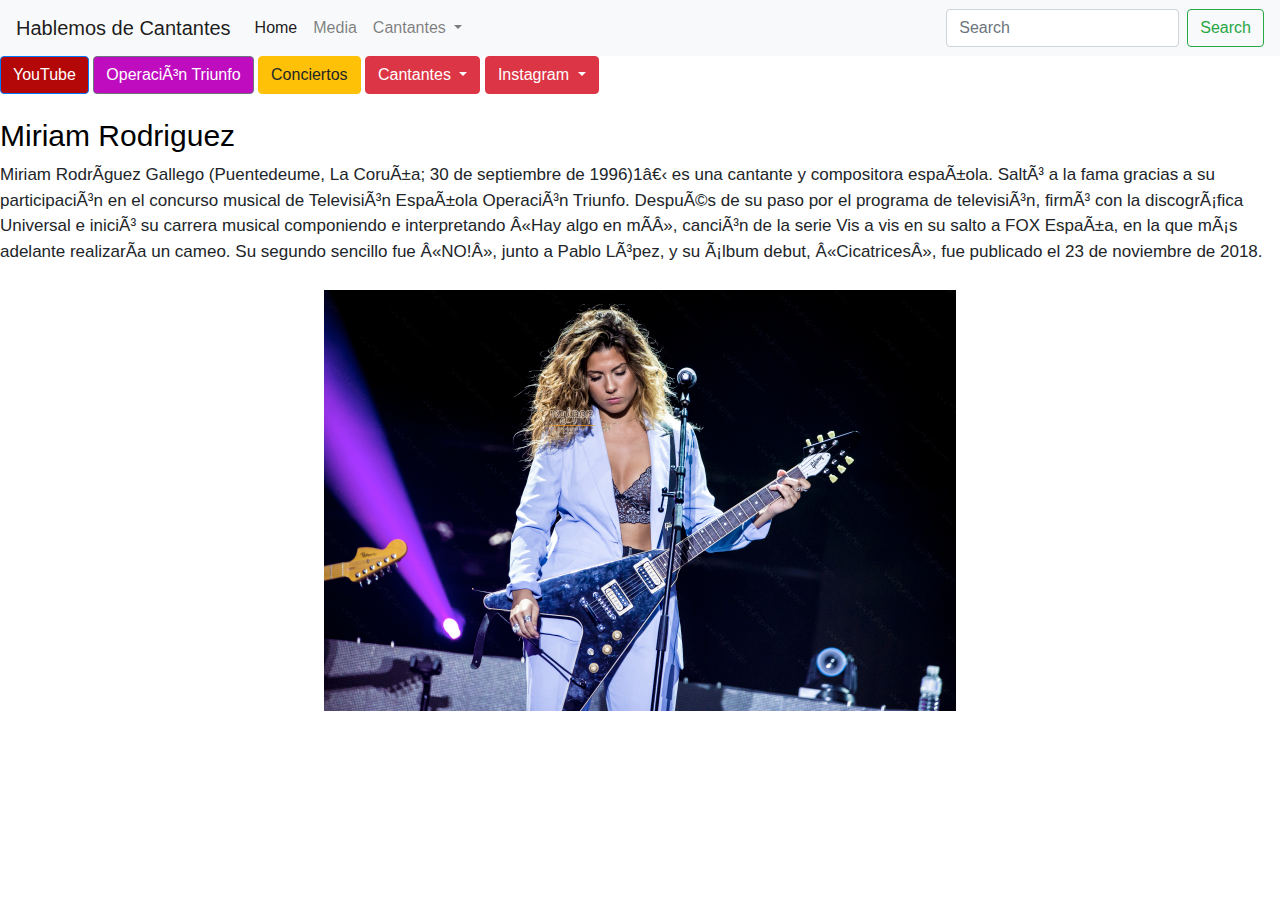
<file: miriam.html>
<!DOCTYPE html>
<html lang="es">
    <head>
            <link rel="stylesheet" href="https://stackpath.bootstrapcdn.com/bootstrap/4.3.1/css/bootstrap.min.css" integrity="sha384-ggOyR0iXCbMQv3Xipma34MD+dH/1fQ784/j6cY/iJTQUOhcWr7x9JvoRxT2MZw1T" crossorigin="anonymous">
            <script src="https://code.jquery.com/jquery-3.3.1.slim.min.js" integrity="sha384-q8i/X+965DzO0rT7abK41JStQIAqVgRVzpbzo5smXKp4YfRvH+8abtTE1Pi6jizo" crossorigin="anonymous"></script>
            <script src="https://cdnjs.cloudflare.com/ajax/libs/popper.js/1.14.7/umd/popper.min.js" integrity="sha384-UO2eT0CpHqdSJQ6hJty5KVphtPhzWj9WO1clHTMGa3JDZwrnQq4sF86dIHNDz0W1" crossorigin="anonymous"></script>
            <script src="https://stackpath.bootstrapcdn.com/bootstrap/4.3.1/js/bootstrap.min.js" integrity="sha384-JjSmVgyd0p3pXB1rRibZUAYoIIy6OrQ6VrjIEaFf/nJGzIxFDsf4x0xIM+B07jRM" crossorigin="anonymous"></script>
            <!---tildes--->
        <meta http-equiv="content-type content=text/html";jcharset="UTF-8"/>
        <title>Hablemos de Cantantes</title>
        <!--CSS-->
        <link rel="stylesheet" href="style.css"/>
    </head>
    <body class="fondo">
            <!--menú-->
            <nav class="navbar navbar-expand-lg navbar-light bg-light">
                    <a class="navbar-brand" href="index.html">Hablemos de Cantantes</a>
                    <button class="navbar-toggler" type="button" data-toggle="collapse" data-target="#navbarSupportedContent" aria-controls="navbarSupportedContent" aria-expanded="false" aria-label="Toggle navigation">
                      <span class="navbar-toggler-icon"></span>
                    </button>
                  
                    <div class="collapse navbar-collapse" id="navbarSupportedContent">
                      <ul class="navbar-nav mr-auto">
                        <li class="nav-item active">
                          <a class="nav-link" href="index.html">Home <span class="sr-only">(current)</span></a>
                        </li>
                        <li class="nav-item">
                          <a class="nav-link" href="media.html">Media</a>
                        </li>
                        <li class="nav-item dropdown">
                          <a class="nav-link dropdown-toggle" href="#" id="navbarDropdown" role="button" data-toggle="dropdown" aria-haspopup="true" aria-expanded="false">
                            Cantantes
                          </a>
                          <div class="dropdown-menu" aria-labelledby="navbarDropdown">
                            <a class="dropdown-item" href="billieeilish.html">Billie Eilish</a>
                            <a class="dropdown-item" href="miriam.html">Miriam Rodriguez</a>
                            <a class="dropdown-item" href="natalialacunza.html">Natalia Lacunza</a>
                          </div>
                        </li>
                        <li class="nav-item">
                          <a class="nav-link disabled" href="#" tabindex="-1" aria-disabled="true"></a>
                        </li>
                      </ul>
                      <form class="form-inline my-2 my-lg-0">
                        <input class="form-control mr-sm-2" type="search" placeholder="Search" aria-label="Search">
                        <button class="btn btn-outline-success my-2 my-sm-0" type="submit">Search</button>
                      </form>
                    </div>
                  </nav>

                <!--botones-->
                <a href="https://www.youtube.com/?gl=ES&hl=es" class="btn btn-primary">YouTube</a>
                <a href="https://www.youtube.com/channel/UCc1sAhdaLjfJi11X1awO-yg" class="btn btn-secondary">Operación Triunfo</a>
                <a href="conciertos.html"  class="btn btn-warning">Conciertos</a>
                                <!-- Example single danger button -->
                <div class="btn-group">
                        <button type="button" class="btn btn-danger dropdown-toggle" data-toggle="dropdown" aria-haspopup="true" aria-expanded="false">
                          Cantantes
                        </button>
                        <div class="dropdown-menu">
                          <a class="dropdown-item" href="billieeilish.html">Billie Eilish</a>
                          <a class="dropdown-item" href="miriam.html">Miriam Rodriguez</a>
                          <a class="dropdown-item" href="natalialacunza.html">Natalia Lacunza</a>
                        </div>
                      </div>
              
                      <!-- Example single danger button -->
                <div class="btn-group">
                        <button type="button" class="btn btn-danger dropdown-toggle" data-toggle="dropdown" aria-haspopup="true" aria-expanded="false">
                        Instagram
                        </button>
                        <div class="dropdown-menu">
                          <a class="dropdown-item" href="https://www.instagram.com/billieeilish/">Billie Eilish</a>
                          <a class="dropdown-item" href="https://www.instagram.com/miriamrmusic_/?hl=es">Miriam Rodriguez</a>
                          <a class="dropdown-item" href="https://www.instagram.com/natalia.ot2018/?hl=es">Natalia Lacunza</a>
                          
                        </div>
                      </div>
                  <br>
                  <br>
                <!--subtítulo-->
              <h2 id="nombreb">Miriam Rodriguez</h2>
              <p id="biografiab"> Miriam Rodríguez Gallego (Puentedeume, La Coruña; 30 de septiembre de 1996)1​ es una cantante y compositora española. Saltó a la fama gracias a su participación en el concurso musical de Televisión Española Operación Triunfo. Después de su paso por el programa de televisión, firmó con la discográfica Universal e inició su carrera musical componiendo e interpretando «Hay algo en mí», canción de la serie Vis a vis en su salto a FOX España, en la que más adelante realizaría un cameo. Su segundo sencillo fue «NO!», junto a Pablo López, y su álbum debut, «Cicatrices», fue publicado el 23 de noviembre de 2018.
              <br>
              <br>
                <img id="fotob" src= "miriamdos.jpg" alt= "foto">
                              
                      </div>
            </body>
</html>
</file>
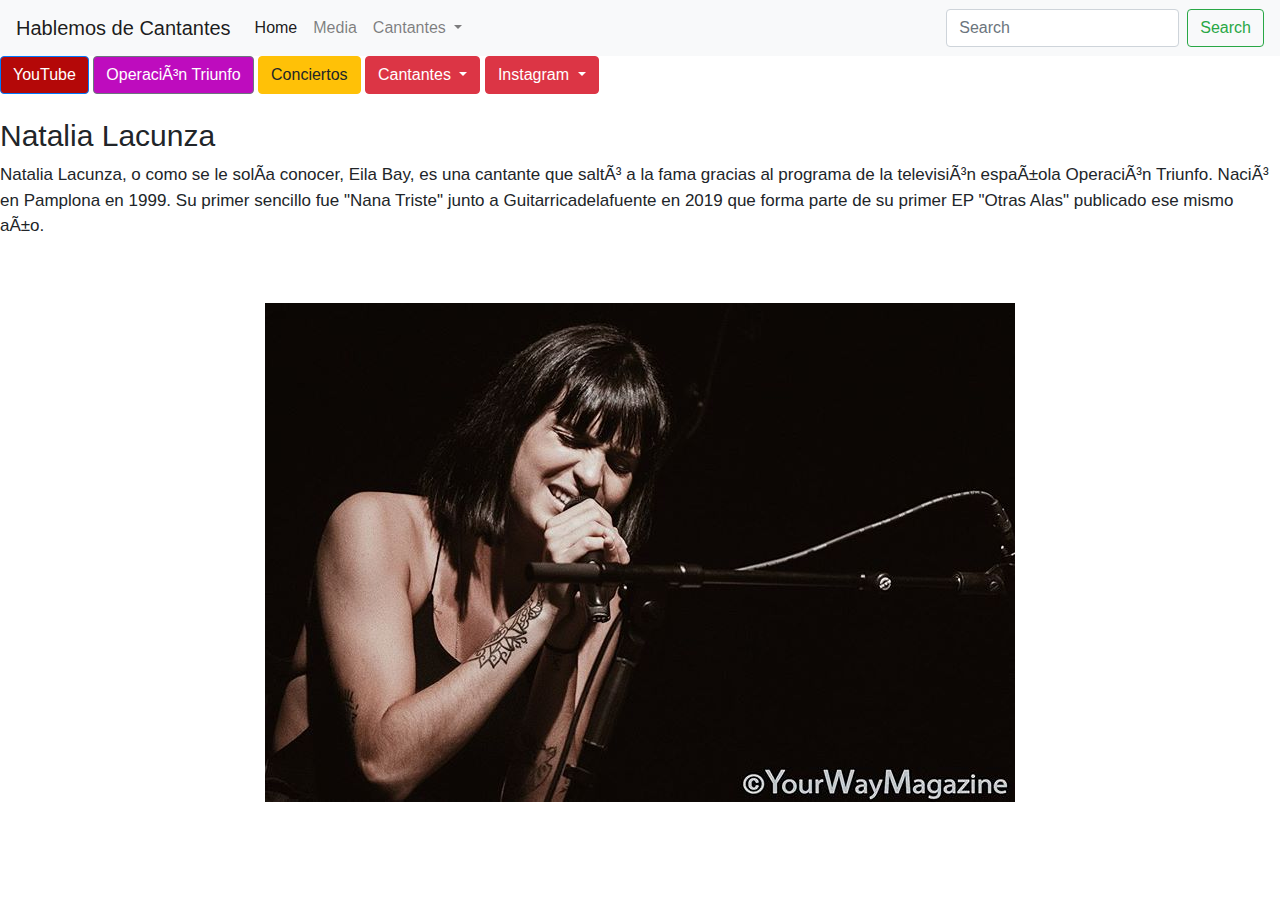
<file: natalialacunza.html>
<!DOCTYPE html>
<html lang="es">
    <head>
            <link rel="stylesheet" href="https://stackpath.bootstrapcdn.com/bootstrap/4.3.1/css/bootstrap.min.css" integrity="sha384-ggOyR0iXCbMQv3Xipma34MD+dH/1fQ784/j6cY/iJTQUOhcWr7x9JvoRxT2MZw1T" crossorigin="anonymous">
            <script src="https://code.jquery.com/jquery-3.3.1.slim.min.js" integrity="sha384-q8i/X+965DzO0rT7abK41JStQIAqVgRVzpbzo5smXKp4YfRvH+8abtTE1Pi6jizo" crossorigin="anonymous"></script>
            <script src="https://cdnjs.cloudflare.com/ajax/libs/popper.js/1.14.7/umd/popper.min.js" integrity="sha384-UO2eT0CpHqdSJQ6hJty5KVphtPhzWj9WO1clHTMGa3JDZwrnQq4sF86dIHNDz0W1" crossorigin="anonymous"></script>
            <script src="https://stackpath.bootstrapcdn.com/bootstrap/4.3.1/js/bootstrap.min.js" integrity="sha384-JjSmVgyd0p3pXB1rRibZUAYoIIy6OrQ6VrjIEaFf/nJGzIxFDsf4x0xIM+B07jRM" crossorigin="anonymous"></script>
            <!---tildes--->
        <meta http-equiv="content-type content=text/html";jcharset="UTF-8"/>
        <title>Hablemos de Cantantes</title>
        <!--CSS-->
        <link rel="stylesheet" href="style.css"/>
    </head>
    <body class="fondo">
            <nav class="navbar navbar-expand-lg navbar-light bg-light">
                    <a class="navbar-brand" href="index.html">Hablemos de Cantantes</a>
                    <button class="navbar-toggler" type="button" data-toggle="collapse" data-target="#navbarSupportedContent" aria-controls="navbarSupportedContent" aria-expanded="false" aria-label="Toggle navigation">
                      <span class="navbar-toggler-icon"></span>
                    </button>
                  
                    <div class="collapse navbar-collapse" id="navbarSupportedContent">
                      <ul class="navbar-nav mr-auto">
                        <li class="nav-item active">
                          <a class="nav-link" href="index.html">Home <span class="sr-only">(current)</span></a>
                        </li>
                        <li class="nav-item">
                          <a class="nav-link" href="media.html">Media</a>
                        </li>
                        <li class="nav-item dropdown">
                          <a class="nav-link dropdown-toggle" href="#" id="navbarDropdown" role="button" data-toggle="dropdown" aria-haspopup="true" aria-expanded="false">
                            Cantantes
                          </a>
                          <div class="dropdown-menu" aria-labelledby="navbarDropdown">
                            <a class="dropdown-item" href="billieeilis.html">Billie Eilish</a>
                            <a class="dropdown-item" href="miriam.html">Miriam Rodriguez</a>
                            <a class="dropdown-item" href="natalialacunza.html">Natalia Lacunza</a>
                          </div>
                        </li>
                        <li class="nav-item">
                          <a class="nav-link disabled" href="#" tabindex="-1" aria-disabled="true"></a>
                        </li>
                      </ul>
                      <form class="form-inline my-2 my-lg-0">
                        <input class="form-control mr-sm-2" type="search" placeholder="Search" aria-label="Search">
                        <button class="btn btn-outline-success my-2 my-sm-0" type="submit">Search</button>
                      </form>
                    </div>
                  </nav>

                <!--botones-->
                <a href="https://www.youtube.com/?gl=ES&hl=es" class="btn btn-primary">YouTube</a>
                <a href="https://www.youtube.com/channel/UCc1sAhdaLjfJi11X1awO-yg"class="btn btn-secondary">Operación Triunfo</a>
                <a href="conciertos.html"  class="btn btn-warning">Conciertos</a>
                <div class="btn-group">
                    <button type="button" class="btn btn-danger dropdown-toggle" data-toggle="dropdown" aria-haspopup="true" aria-expanded="false">
                      Cantantes
                    </button>
                    <div class="dropdown-menu">
                      <a class="dropdown-item" href="billieeilish.html">Billie Eilish</a>
                      <a class="dropdown-item" href="miriam.html">Miriam Rodriguez</a>
                      <a class="dropdown-item" href="natalialacunza.html">Natalia Lacunza</a>
                    </div>
                  </div>
                    <!-- Example single danger button -->
                    <div class="btn-group">
                        <button type="button" class="btn btn-danger dropdown-toggle" data-toggle="dropdown" aria-haspopup="true" aria-expanded="false">
                        Instagram
                        </button>
                        <div class="dropdown-menu">
                          <a class="dropdown-item" href="https://www.instagram.com/billieeilish/">Billie Eilish</a>
                          <a class="dropdown-item" href="https://www.instagram.com/miriamrmusic_/?hl=es">Miriam Rodriguez</a>
                          <a class="dropdown-item" href="https://www.instagram.com/natalia.ot2018/?hl=es">Natalia Lacunza</a> 
                        </div>
                    </div>
                  <br>
                  <br>
                  <!--subtítulo-->
                  <h2 id="nombren">Natalia Lacunza</h2>
                  <!--párrafo-->
                  <p id="texton"> Natalia Lacunza, o como se le solía conocer, Eila Bay, es una cantante que saltó a la fama gracias al programa de la televisión española  Operación Triunfo. Nació en Pamplona en 1999. Su primer sencillo fue "Nana Triste" junto a Guitarricadelafuente en 2019 que forma parte de su primer EP "Otras Alas" publicado ese mismo año.  </p>
                  <br>
                  <br>
                  <!--foto-->
                  <img id="foton" src= "nataliados.jpg" alt= "foto">
                  
       
        
        
    </body>
</html>
</file>
<file: style.css>
body
{
    background-color: white
}

#título{
    color: rgb(255, 255, 255);
    font-family: Verdana, Geneva, Tahoma, sans-serif;
    text-align: center;
    font-size: 50px
}

#nombrem{
    color: black;
    font-size: 30px
}

#texto{
    color: #13132E;
    font-size: 17px
}

#textom{
    font-size: 17px;
}

.portada{
   /*background-color: #13132E */
}

#nombreb{
    color: black;
    font-size: 30px;
    
}

#textob{
    font-size: 17px
}

.btn-primary{
    background-color: rgb(180, 8, 8)
}

.btn-secondary{
    background-color: rgb(190, 12, 190);
    color: white
}

#nombren{
    font-size: 30px
}

#texton{
    font-size: 17px
}

.carousel{
    width: 900px;
    margin: 0 auto
}

#textoinicio{
    font-size: 17px
}

#biografiab{
    font-size: 17px
}

#fotom{
    display: block; 
    margin: auto;
}

#fotob{
    display: block;
    margin: auto;
    width: 
}

#foton{
    display: block;
    margin: auto;
}

.fondo{
    background-color: white !important;
}
</file>
